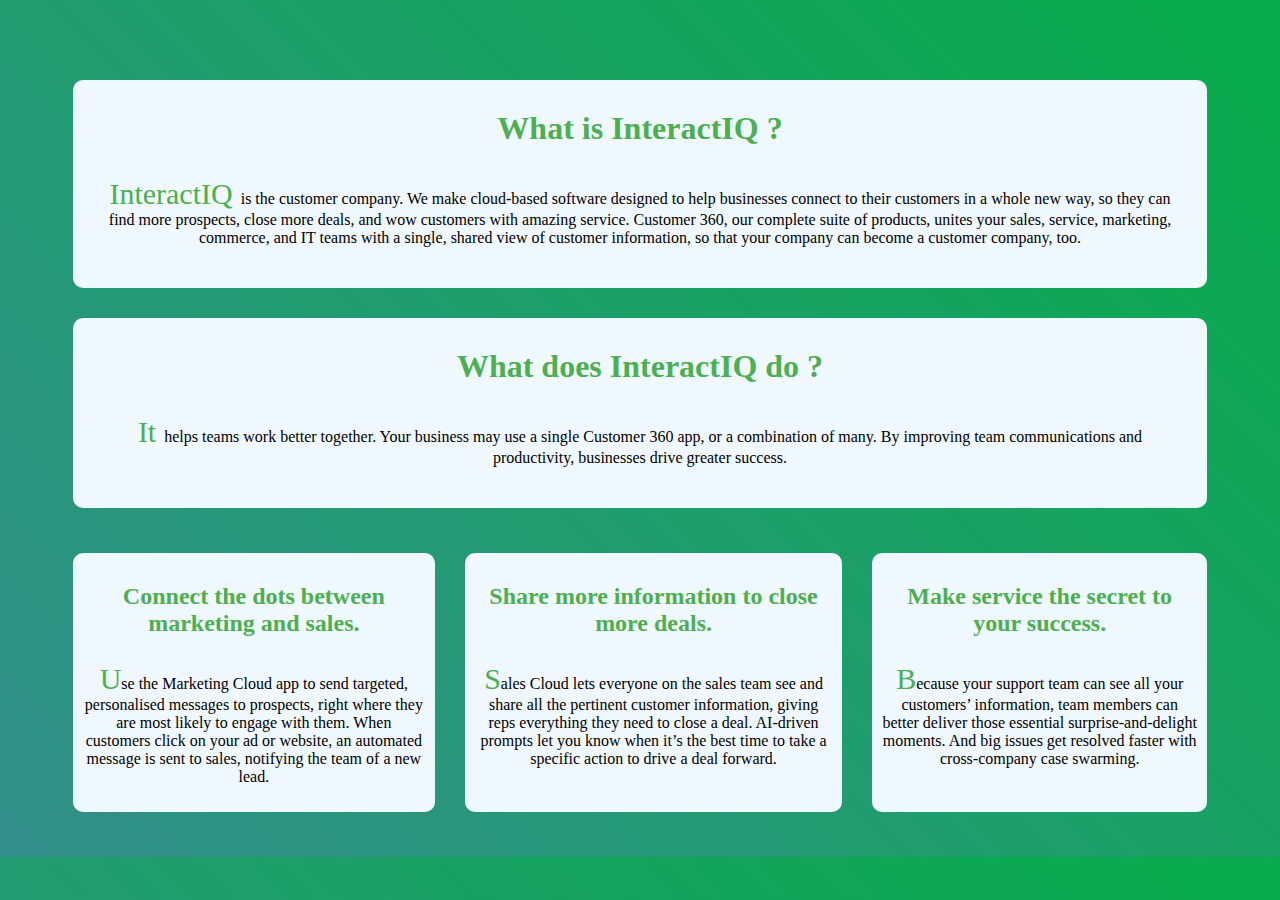
<file: aboutus.html>
<!DOCTYPE html>
<html lang="en">
<head>
    <meta charset="UTF-8">
    <link rel="stylesheet" href="aboutus.css">
    <meta name="viewport" content="width=device-width, initial-scale=1.0">
    <title>Document</title>
</head>
<body>
    <div class="what">
    <h1>What is InteractIQ ?</h1>
    <p><span style="color: #4CAF50; font-size: 30px;" >InteractIQ</span>&nbsp; is the customer company. We make cloud-based software designed to help businesses connect
         to their customers in a whole new way, so they can find more prospects, close more deals, and wow 
         customers with amazing service.

        Customer 360, our complete suite of products, unites your sales, service, marketing, commerce, and 
        IT teams with a single, shared view of customer information, so that your company can become a customer
         company, too.</p>
    </div>
    <div class="what" style="margin-top: 30px;">
        <h1>What does InteractIQ do ?</h1>
        <p><span class="firstl">It</span>&nbsp; helps teams work better together. Your business may use a single Customer 360 app, or a combination of many. By improving team communications and productivity, businesses drive greater success.</p>
    </div>
    <div class="info">
        <div class="container">
            <h2>Connect the dots between marketing and sales.</h2>
            <p><span class="firstl">U</span>se the Marketing Cloud app to send targeted, personalised messages to prospects, right where
                 they are most likely to engage with them. When customers click on your ad or website, an 
                 automated message is sent to sales, notifying the team of a new lead.</p>
        </div>
        <div class="container">
            <h2>Share more information to close more deals.</h2>
            <p><span class="firstl">S</span>ales Cloud lets everyone on the sales team see and share all the pertinent customer 
                information, giving reps everything they need to close a deal. AI-driven prompts let
                 you know when it’s the best time to take a specific action to drive a deal forward.</p>
        </div>
        <div class="container">
            <h2>Make service the secret to your success.</h2>
            <p><span class="firstl">B</span>ecause your support team can see all your customers’ information, team members 
                can better deliver those essential surprise-and-delight moments. And big
                 issues get resolved faster with cross-company case swarming.</p>
        </div>
        
    </div>
</body>
</html>
</file>
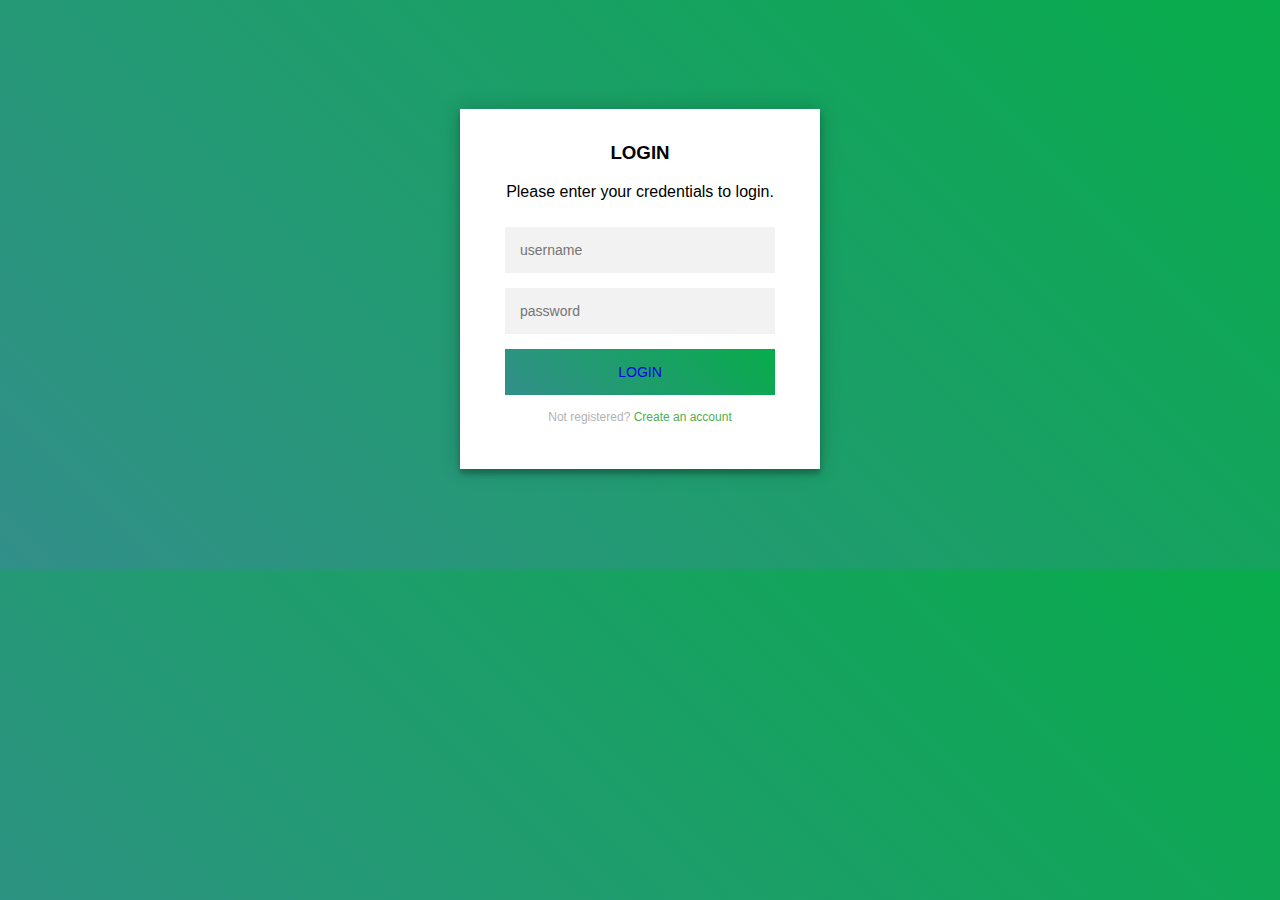
<file: login.html>
<!DOCTYPE html>
<html>
<head>
<link rel="stylesheet" href="loginstyle.css">
<title> CSS Login Screen Tutorial </title>
</head>
<body>
  <body>
    <nav class="navbar">
        
    </nav>
    <div class="login-page">
      <div class="form">
        <div class="login">
          <div class="login-header">
            <h3>LOGIN</h3>
            <p>Please enter your credentials to login.</p>
          </div>
        </div>
        <form class="login-form">
          <input type="text" placeholder="username"/>
          <input type="password" placeholder="password"/>
          <button><a href="/index.html" style="text-decoration: none;">Login</a></button>
          <p class="message">Not registered? <a href="/Register.html">Create an account</a></p>
        </form>
      </div>
    </div>
</body>
</body>
</html>
</file>
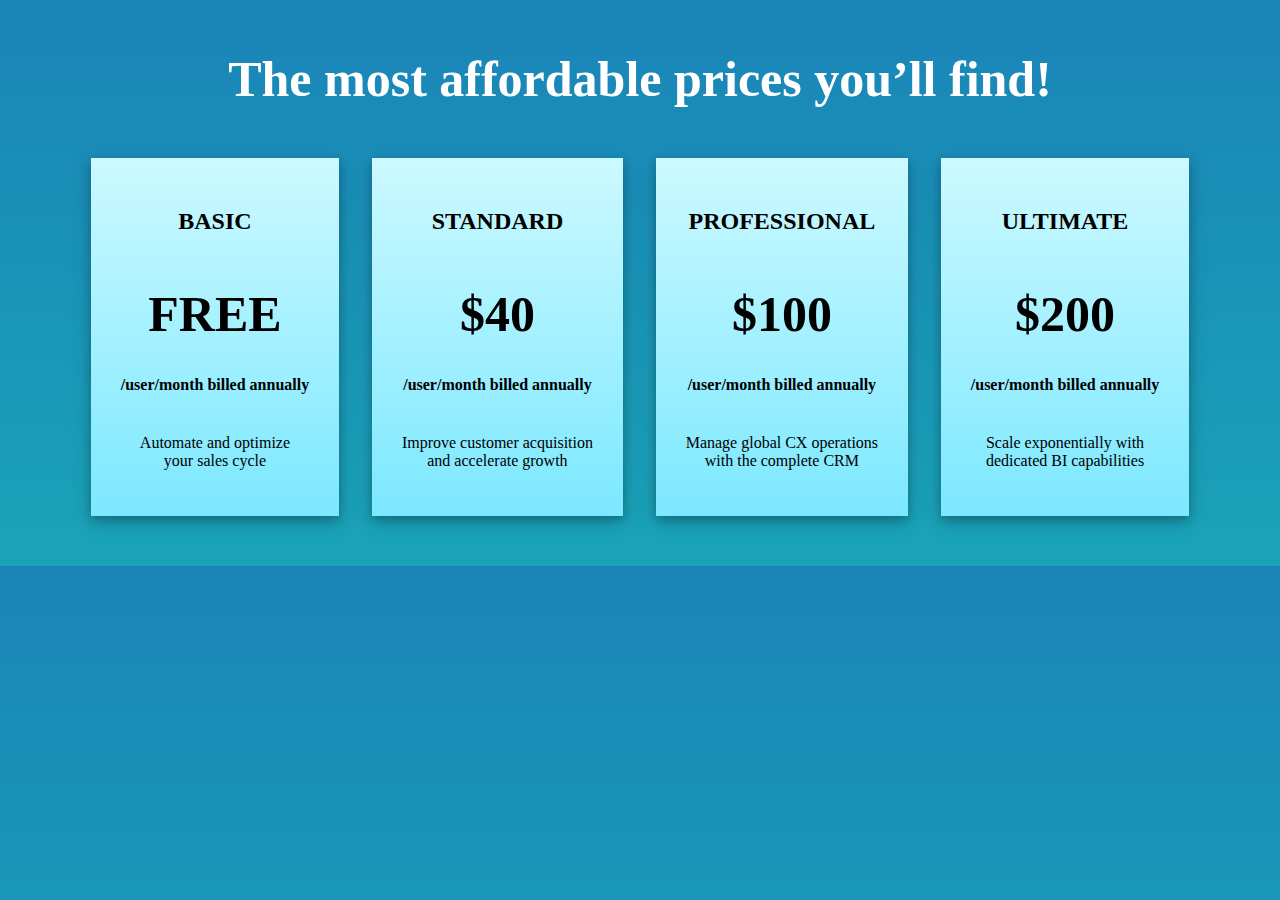
<file: pricing.html>
<!DOCTYPE html>
<html lang="en">
<head>
    <meta charset="UTF-8">
    <meta name="viewport" content="width=device-width, initial-scale=1.0">
    <link rel="stylesheet" href="pricing.css">
    <title>Document</title>
</head>
<body>
    <h1 style="color: white;">The most affordable prices you’ll find!</h1>
    <div class="body">
        
        <a href="login.html"><div class="container">
            <h2>BASIC</h2>
            <h1>FREE</h1>
            <h4>/user/month billed annually</h4>
            <p>Automate and optimize<br> your sales cycle</p>
        </div></a>
        <a href="login.html"><div class="container">
            <h2>STANDARD</h2>
            <h1>$40</h1>
            <h4>/user/month billed annually</h4>
            <p>Improve customer acquisition<br> and accelerate growth</p>
        </div></a>
        <a href="login.html"><div class="container">
            <h2>PROFESSIONAL</h2>
            <h1>$100</h1>
            <h4>/user/month billed annually</h4>
            <p>Manage global CX operations<br> with the complete CRM</p>
        </div></a>
        <a href="login.html"><div class="container">
            <h2>ULTIMATE</h2>
            <h1>$200</h1>
            <h4>/user/month billed annually</h4>
            <p>Scale exponentially with <br>dedicated BI capabilities</p>
        </div></a>
    
    </div>
</body>
</html>
</file>
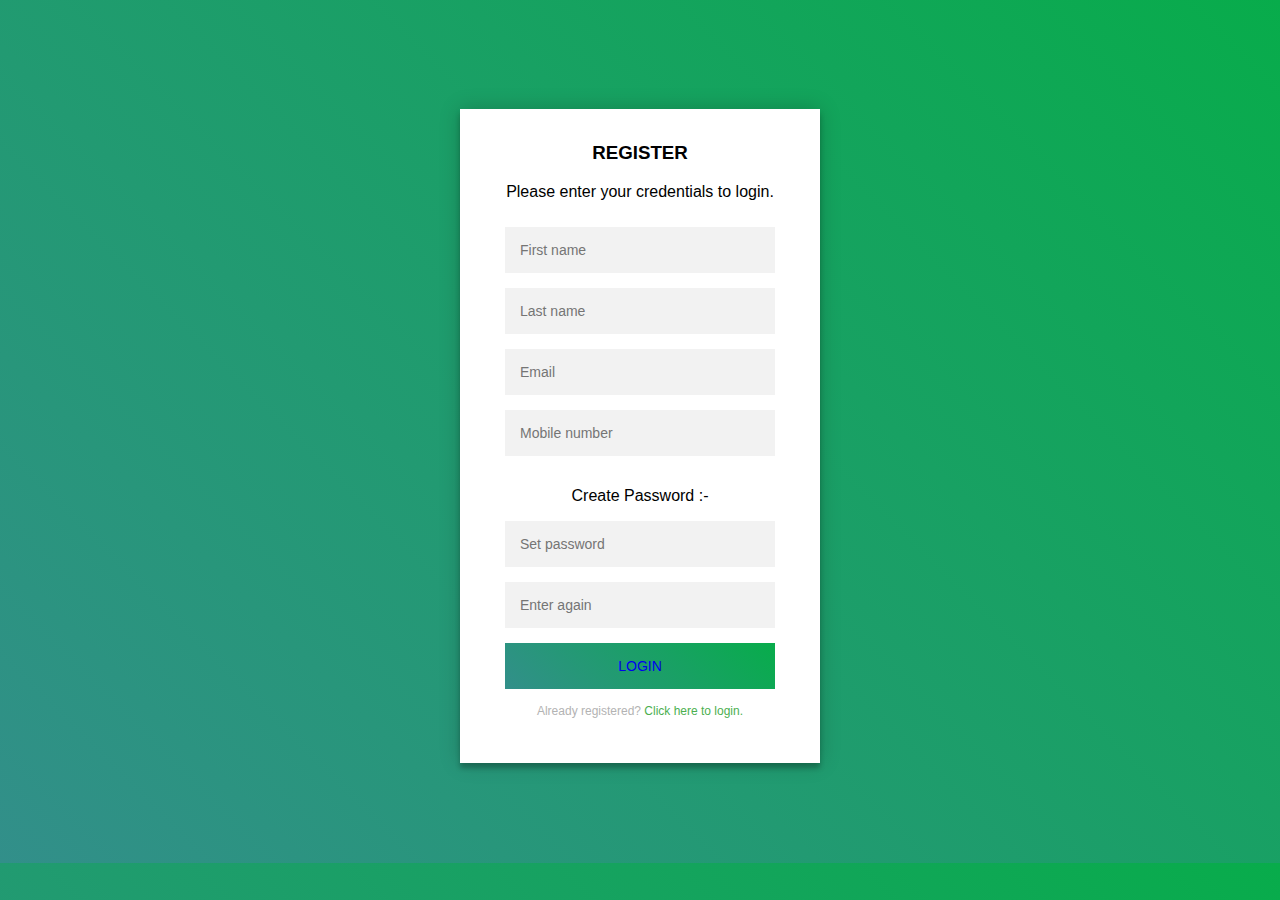
<file: register.html>
<!DOCTYPE html>
<html>
<head>
<link rel="stylesheet" href="loginstyle.css">
<title> CSS Login Screen Tutorial </title>
</head>
<body>
  <body>
    <nav class="navbar">
        
    </nav>
    <div class="login-page">
      <div class="form">
        <div class="login">
          <div class="login-header">
            <h3>REGISTER</h3>
            <p>Please enter your credentials to login.</p>
          </div>
        </div>
        <form class="login-form">
          <input type="text" placeholder="First name"   required/>
          <input type="text" placeholder="Last name"  required/>
          
          <input type="email" placeholder="Email" required>
          <input type="text" placeholder="Mobile number"  required/>
          <p>Create Password :-</p>
          <input type="password" placeholder="Set password" required/>
          <input type="password" placeholder="Enter again" required/>
          <button><a href="/index.html" style="text-decoration: none;">Login</a></button>
          <p class="message">Already registered? <a href="login.html">Click here to login.</a></p>
        </form>
      </div>
    </div>
</body>
</body>
</html>
</file>
<file: aboutus.css>
body {
    background-image: linear-gradient(45deg,#328f8a,#08ac4b);
}
.what {
    background-color: aliceblue;
    width: 85%;
    margin-left: auto;
    margin-right: auto;
    padding: 30px;
    padding-bottom: 25px;
    margin-top: 80px;
    border-radius: 10px;
    
}
.what h1 {
    text-align: center;
    color: #4CAF50;
    margin: 0px 0px 30px 0px ;
    padding: 0%;

}
.what p {
    text-align: center;
}
.info {
    display: grid;
    grid-template-columns: auto auto auto;
    justify-content: space-evenly;
    margin: 30px 50px;
}
.container {
    background-color: aliceblue;
    margin: 15px;
    text-align: center;
    padding: 10px;
    border-radius: 10px;
}
.container h2 {
    color: #4CAF50;
    margin-bottom: 25px;
}
.firstl {
    color: #4CAF50;
    font-size: 30px;
}
</file>
<file: loginstyle.css>
/* main */
header .header{
  background-color: #fff;
  height: 45px;
}
header a img{
  width: 134px;
margin-top: 4px;
}
.login-page {
  width: 360px;
  padding: 8% 0 0;
  margin: auto;
}
.login-page .form .login{
  margin-top: -31px;
margin-bottom: 26px;
}
.form {
  position: relative;
  z-index: 1;
  background: #FFFFFF;
  max-width: 360px;
  margin: 0 auto 100px;
  padding: 45px;
  text-align: center;
  box-shadow: 0 0 20px 0 rgba(0, 0, 0, 0.2), 0 5px 5px 0 rgba(0, 0, 0, 0.24);
}
.form input {
  font-family: "Roboto", sans-serif;
  outline: 0;
  background: #f2f2f2;
  width: 100%;
  border: 0;
  margin: 0 0 15px;
  padding: 15px;
  box-sizing: border-box;
  font-size: 14px;
}
.form button {
  font-family: "Roboto", sans-serif;
  text-transform: uppercase;
  outline: 0;
  background-color: #328f8a;
  background-image: linear-gradient(45deg,#328f8a,#08ac4b);
  width: 100%;
  border: 0;
  padding: 15px;
  color: #FFFFFF;
  font-size: 14px;
  -webkit-transition: all 0.3 ease;
  transition: all 0.3 ease;
  cursor: pointer;
}
.form .message {
  margin: 15px 0 0;
  color: #b3b3b3;
  font-size: 12px;
}
.form .message a {
  color: #4CAF50;
  text-decoration: none;
}

.container {
  position: relative;
  z-index: 1;
  max-width: 300px;
  margin: 0 auto;
}

body {
  background-color: #328f8a;
  background-image: linear-gradient(45deg,#328f8a,#08ac4b);
  font-family: "Roboto", sans-serif;
  -webkit-font-smoothing: antialiased;
  -moz-osx-font-smoothing: grayscale;
}
</file>
<file: pricing.css>
body {
    /* background-image: linear-gradient(#E0C2F2,#F7E7FB, #E0C2F2); */
    background-image: linear-gradient(#1a84b8,  #1a8cb8,#1a94b8, #1a9cb8, #1aa4b8);
}
.body {
    
    display: grid;
    grid-template-columns: auto auto auto auto;
    justify-content: space-evenly;
    margin: 50px;
    /* background-image: linear-gradient(#1a84b8,  #1a8cb8,#1a94b8, #1a9cb8, #1aa4b8); */
}
h1 {
    text-align: center;
    margin-top: 50px ;
    font-size: 50px;
}
a .container {
    background-image: linear-gradient(#ccf9ff,#7ce8ff);
    text-align: center;
    padding: 30px;
    color: #000;
    text-decoration: none;
    box-shadow: 0 4px 8px 0 rgba(0, 0, 0, 0.2), 0 6px 20px 0 rgba(0, 0, 0, 0.19);
}
a .container h1 {
    font-size: 50px;
    
}
a .container p {
    
    margin-top: 40px;
}

a {
    text-decoration: none;
}
</file>
